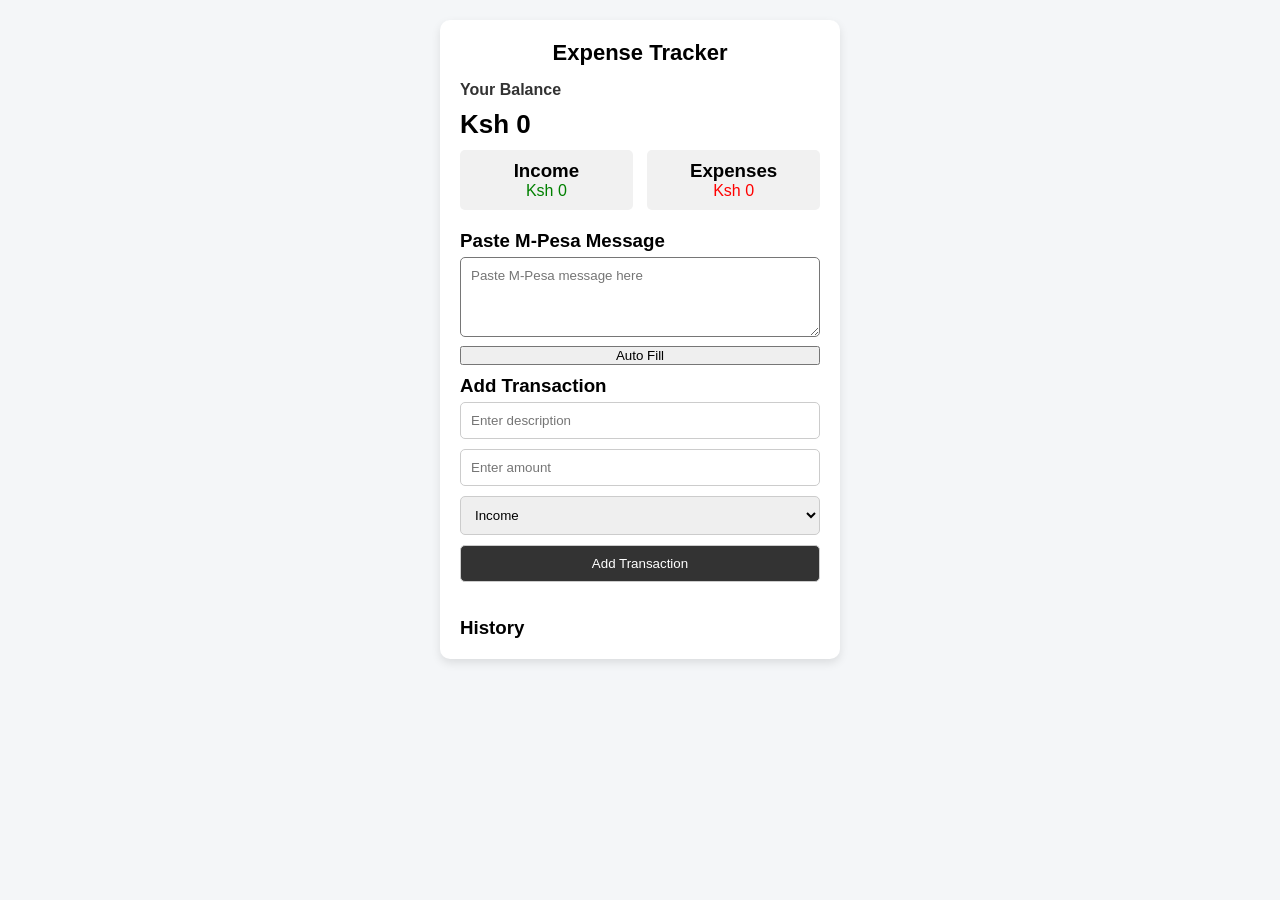
<file: expense transaction/index.html>
<!doctype html>
<html lang="en">
  <head>
    <meta charset="UTF-8" />
    <meta name="viewport" content="width=device-width, initial-scale=1.0">
    <title>Expense Tracker</title>
    <link rel="stylesheet" href="style.css" />
    <link rel="shortcut icon" href="favicon.webp" type="image/x-icon">
  </head>
  <body>
    <div class="container">
      <div class="top-section">
        <h1>Expense Tracker</h1>

        <div class="summary">
          <h2>Your Balance</h2>
          <p id="balance">Ksh 0.00</p>

          <div class="income-expense">
            <div>
              <h3>Income</h3>
              <p id="income">Ksh 0.00</p>
            </div>

            <div>
              <h3>Expenses</h3>
              <p id="expenses">Ksh 0.00</p>
            </div>
          </div>
        </div>

        <div class="mpesa-parser">
          <h3>Paste M-Pesa Message</h3>
          <textarea
            id="mpesa-text"
            placeholder="Paste M-Pesa message here"
          ></textarea>
          <button id="parse-btn">Auto Fill</button>
        </div>

        <div class="form">
          <h3>Add Transaction</h3>

          <input type="text" id="text" placeholder="Enter description" />
          <input type="number" id="amount" placeholder="Enter amount" />

          <select id="type">
            <option value="income">Income</option>
            <option value="expense">Expense</option>
          </select>

          <button id="add-btn">Add Transaction</button>
        </div>
      </div>

      <div class="transactions">
        <h3>History</h3>
        <ul id="list"></ul>
      </div>
    </div>
    <script src="script.js"></script>
  </body>
</html>
</file>
<file: expense transaction/style.css>
* {
  margin: 0;
  padding: 0;
  box-sizing: border-box;
  font-family: Arial, sans-serif;
}

body {
  background: #f4f6f8;
  display: flex;
  justify-content: center;
  align-items: flex-start;
  padding: 20px;
  min-height: 100vh;
}

.container {
  width: 100%;
  max-width: 400px;
  background: #fff;
  padding: 20px;
  border-radius: 10px;
  box-shadow: 0 4px 10px rgba(0,0,0,0.1);
  display: flex;
  flex-direction: column;
  transition: all 0.3s ease;
}

.transactions {
  flex: 1;
  overflow-y: auto;
  margin-top: 10px;
}

h1 {
  text-align: center;
  margin-bottom: 15px;
  font-size: 22px;
}

.summary {
  margin-bottom: 20px;
}

.summary h2 {
  font-size: 16px;
  opacity: 0.8;
}

#balance {
  font-size: 26px;
  font-weight: bold;
  margin: 10px 0;
}

.income-expense {
  display: flex;
  justify-content: space-between;
  gap: 10px;
}

.income-expense div {
  background: #f1f1f1;
  padding: 10px;
  width: 48%;
  border-radius: 5px;
  text-align: center;
}

#income {
  color: green;
}

#expenses {
  color: red;
}

.form {
  margin-bottom: 20px;
}

.form input,
.form select,
.form button {
  width: 100%;
  padding: 10px;
  margin: 5px 0;
  border-radius: 5px;
  border: 1px solid #ccc;
}

.form button {
  background: #333;
  color: #fff;
  cursor: pointer;
}

.form button:hover {
  background: #555;
}

.transactions ul {
  list-style: none;
}

.transactions li {
  background: #f9f9f9;
  padding: 10px;
  margin: 6px 0;
  border-left: 4px solid;
  display: flex;
  justify-content: space-between;
  align-items: center;
  border-radius: 5px;
  font-size: 14px;
}

.transactions li.income {
  border-color: green;
}

.transactions li.expense {
  border-color: red;
}

button:active {
  transform: scale(0.98);
}

button {
  transition: 0.2s ease;
}

button:hover {
  transform: scale(1.02);
}

#empty-msg {
  text-align: center;
  color: #888;
  margin-top: 10px;
}

.top-section {
  flex-shrink: 0;
}

.transactions::-webkit-scrollbar {
  width: 5px;
}

.transactions::-webkit-scrollbar-thumb {
  background: #ccc;
  border-radius: 10px;
}

@media (max-width: 500px) {
  .container {
    padding: 15px;
  }

  h1 {
    font-size: 20px;
  }

  #balance {
    font-size: 20px;
  }

  .income-expense {
    flex-direction: column;
  }
}

.delete-btn {
  background: transparent;
  border: none;
  color: red;
  font-size: 16px;
  cursor: pointer;
}

.delete-btn:hover {
  transform: scale(1.2);
}

.mpesa-parser textarea {
  width: 100%;
  height: 80px;
  padding: 10px;
  margin: 5px 0;
  border-radius: 5px;
}

.mpesa-parser button {
  width: 100%;
  margin-bottom: 10px;
}
</file>
